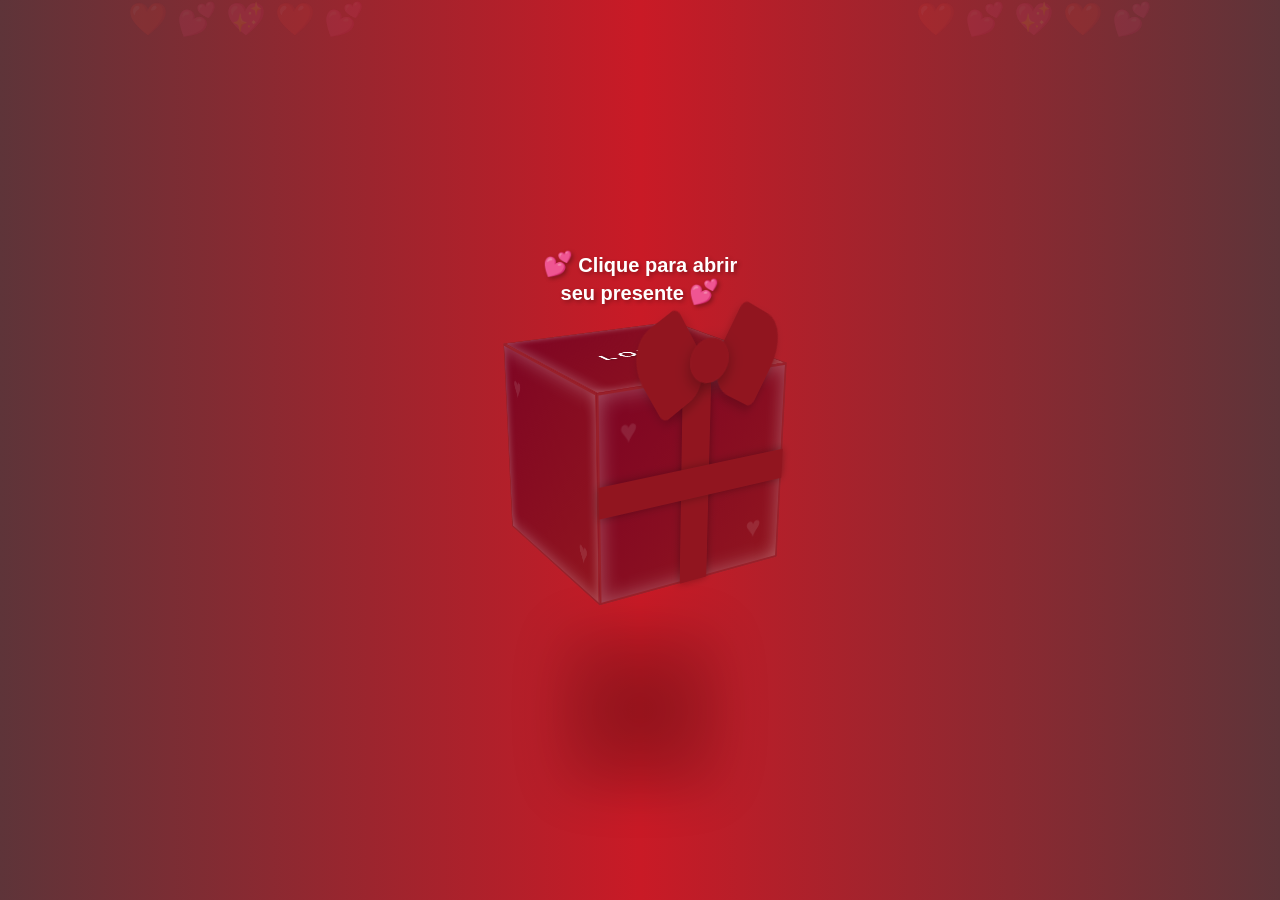
<file: index.html>
<!DOCTYPE html>
<html lang="pt-br">
<head>
    <meta charset="UTF-8">
    <meta name="viewport" content="width=device-width, initial-scale=1.0">
    <title>Seu presente especial ❤️</title>
    <link rel="stylesheet" href="style_.css">
</head>
<body>
    <div class="scene-container">
        <div class="floating-hearts"></div>
        <div class="gift-container" onclick="openGift()">
            <div class="gift-3d">
                <div class="gift-box">
                    <div class="face front">
                        <div class="heart-pattern"></div>
                    </div>
                    <div class="face back">
                        <div class="heart-pattern"></div>
                    </div>
                    <div class="face right">
                        <div class="heart-pattern"></div>
                    </div>
                    <div class="face left">
                        <div class="heart-pattern"></div>
                    </div>
                    <div class="face top">
                        <div class="lid-decoration">
                            <span class="love-text">LOVE</span>
                        </div>
                    </div>
                    <div class="face bottom"></div>
                </div>
                <div class="ribbon ribbon-vertical"></div>
                <div class="ribbon ribbon-horizontal"></div>
                <div class="bow-3d">
                    <div class="bow-left"></div>
                    <div class="bow-right"></div>
                    <div class="bow-center"></div>
                </div>
            </div>
            <div class="shadow"></div>
            <div class="click-text">
                <span class="heart-icon">💕</span>
                Clique para abrir seu presente
                <span class="heart-icon">💕</span>
            </div>
        </div>
    </div>

    <script src="main_.js"></script>
</body>
</html>
</file>
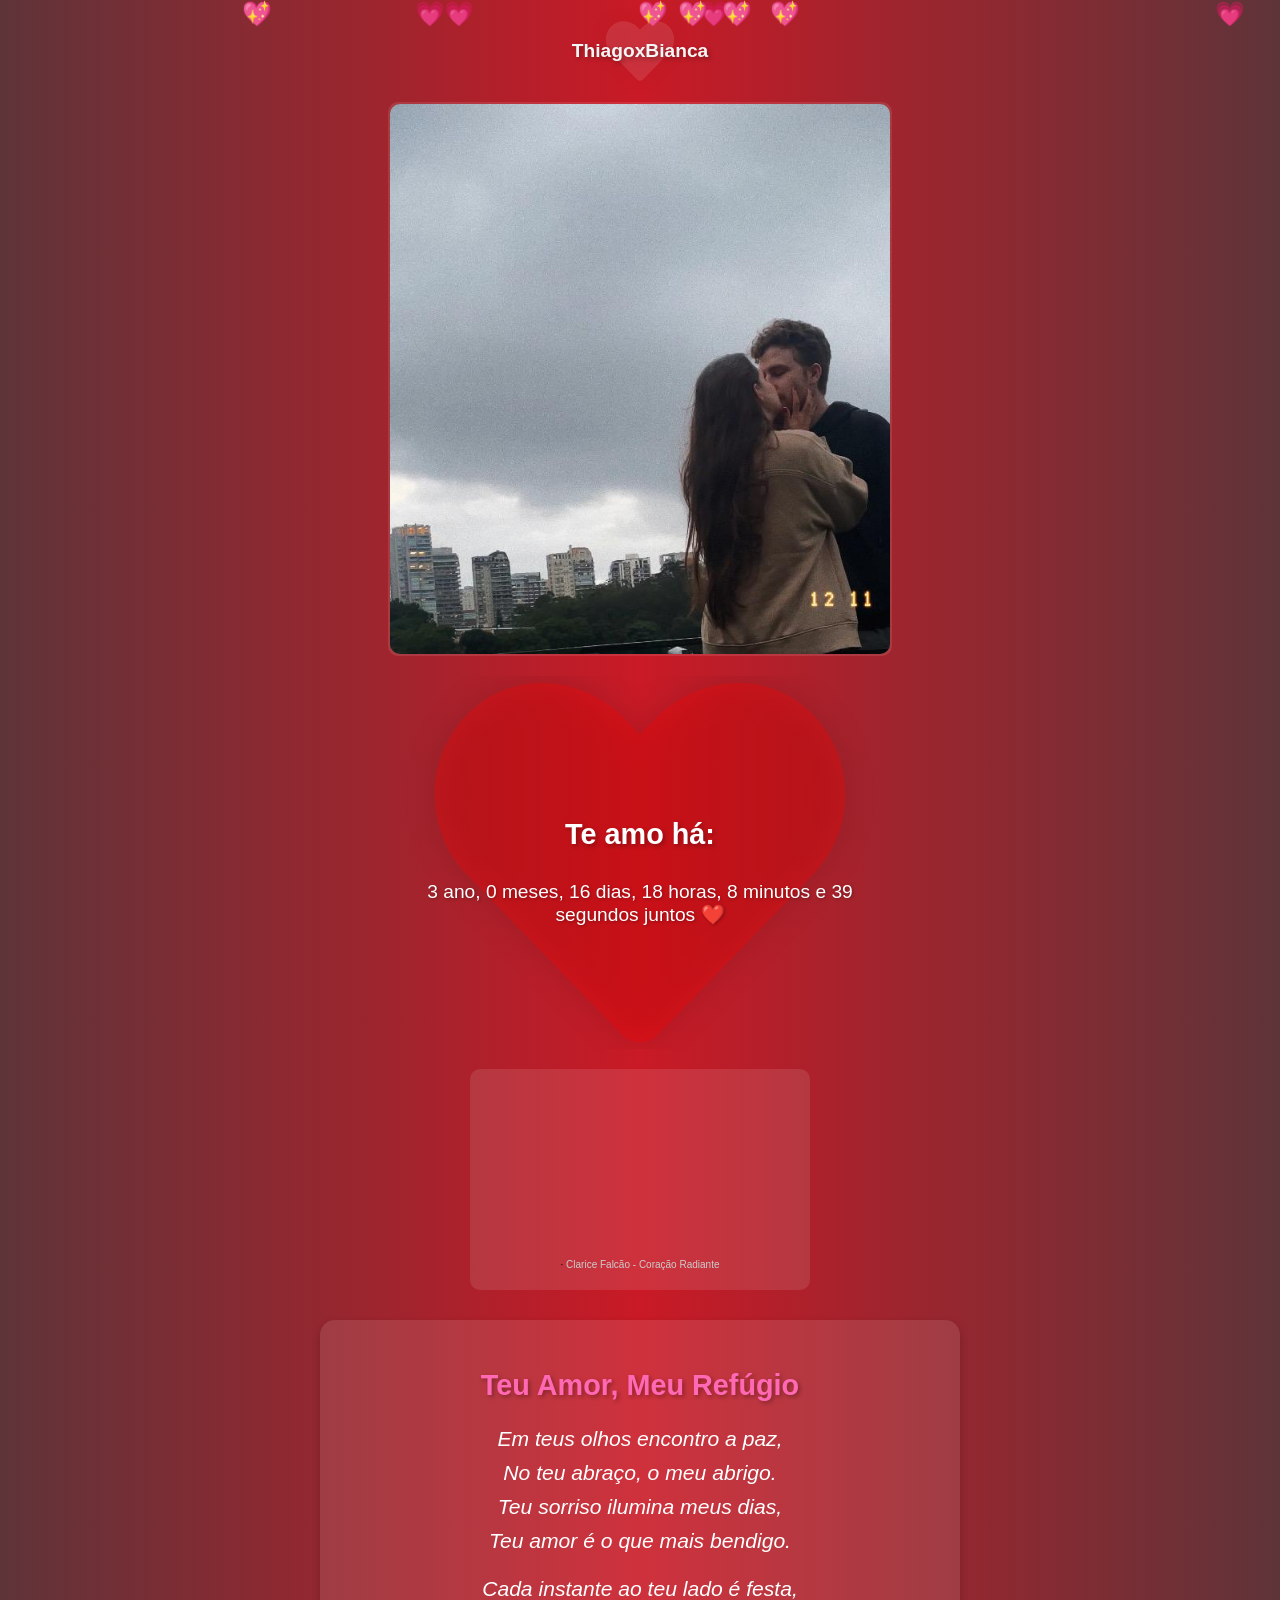
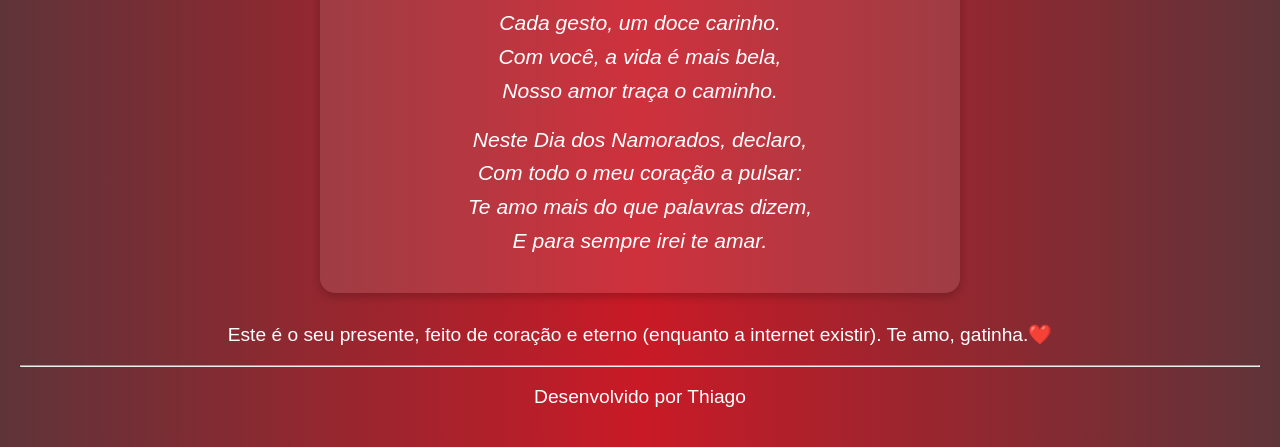
<file: index_principal.html>
<!DOCTYPE html>
<html lang="pt-br">
<head>  <meta charset="UTF-8" />
  <meta name="viewport" content="width=device-width, initial-scale=1.0, maximum-scale=1.0, user-scalable=no"/>
  <title>Feliz dia dos Namorados</title>
  <link rel="stylesheet" href="style_principal.css" />
</head>
<body>
  <div class="container">
    <div class="link">
      <svg class="heart-shape" viewBox="0 0 512 512" width="100" height="100">
        <path d="M462.3 62.6C407.5 15.9 326 24.3 275.7 76.2L256 96.5l-19.7-20.3C186.1 24.3 104.5 15.9 49.7 62.6c-62.8 53.6-66.1 149.8-9.9 207.9l193.5 199.8c12.5 12.9 32.8 12.9 45.3 0l193.5-199.8c56.3-58.1 53-154.3-9.8-207.9z"/>
      </svg>
      <span class="link-text">ThiagoxBianca</span>
    </div>    <div class="emoji-container">
      <!-- Os emojis serão adicionados via JavaScript -->
    </div>
      <div class="upload-container">
      <div class="slideshow-container">
        <img id="slideshow" class="slideshow-image" src="imagens/foto1.jpeg" alt="Fotos do casal">
      </div>
    </div>    <div class="counter-container">
      <svg class="counter-heart-shape" viewBox="0 0 512 512" width="100" height="100">
        <path d="M462.3 62.6C407.5 15.9 326 24.3 275.7 76.2L256 96.5l-19.7-20.3C186.1 24.3 104.5 15.9 49.7 62.6c-62.8 53.6-66.1 149.8-9.9 207.9l193.5 199.8c12.5 12.9 32.8 12.9 45.3 0l193.5-199.8c56.3-58.1 53-154.3-9.8-207.9z"/>
      </svg>
      <div class="counter-content">
        <h3>Te amo há:</h3>
        <div id="time-together"></div>
        <div id="countdown"></div>
      </div>
    </div><div class="card">
        <!--<button id="play-music" class="play-button">♫ Abrir Música</button>-->
        <div class="music-container">
          <iframe width="100%" height="166" scrolling="no" frameborder="no" allow="autoplay" src="https://w.soundcloud.com/player/?url=https%3A//api.soundcloud.com/tracks/97419463&color=%233b363d&auto_play=true&hide_related=false&show_comments=true&show_user=true&show_reposts=false&show_teaser=true"></iframe><div style="font-size: 10px; color: #080808;line-break: anywhere;word-break: normal;overflow: hidden;white-space: nowrap;text-overflow: ellipsis; font-family: Interstate,Lucida Grande,Lucida Sans Unicode,Lucida Sans,Garuda,Verdana,Tahoma,sans-serif;font-weight: 100;"><a href="https://soundcloud.com/d-zinha73" title="Dézinha73" target="_blank" style="color: #cccccc; text-decoration: none;"></a> · <a href="https://soundcloud.com/d-zinha73/clarice-falc-o-cora-o-radiante" title="Clarice Falcão - Coração Radiante" target="_blank" style="color: #cccccc; text-decoration: none;">Clarice Falcão - Coração Radiante</a></div>
        </div>
      </div><div class="footer">      <div class="poem">
        <h3>Teu Amor, Meu Refúgio</h3>
        <p>
          Em teus olhos encontro a paz,<br>
          No teu abraço, o meu abrigo.<br>
          Teu sorriso ilumina meus dias,<br>
          Teu amor é o que mais bendigo.
        </p>
        <p>
          Cada instante ao teu lado é festa,<br>
          Cada gesto, um doce carinho.<br>
          Com você, a vida é mais bela,<br>
          Nosso amor traça o caminho.
        </p>
        <p>
          Neste Dia dos Namorados, declaro,<br>
          Com todo o meu coração a pulsar:<br>
          Te amo mais do que palavras dizem,<br>
          E para sempre irei te amar.
        </p>
      </div>
      <p class="ppp">Este é o seu presente, feito de coração e eterno (enquanto a internet existir). Te amo, gatinha.❤️</p>
      <hr><p>Desenvolvido por Thiago</p>
    </div>
  </div>

  <script src="main_principal.js"></script>
</body>
</html>
</file>
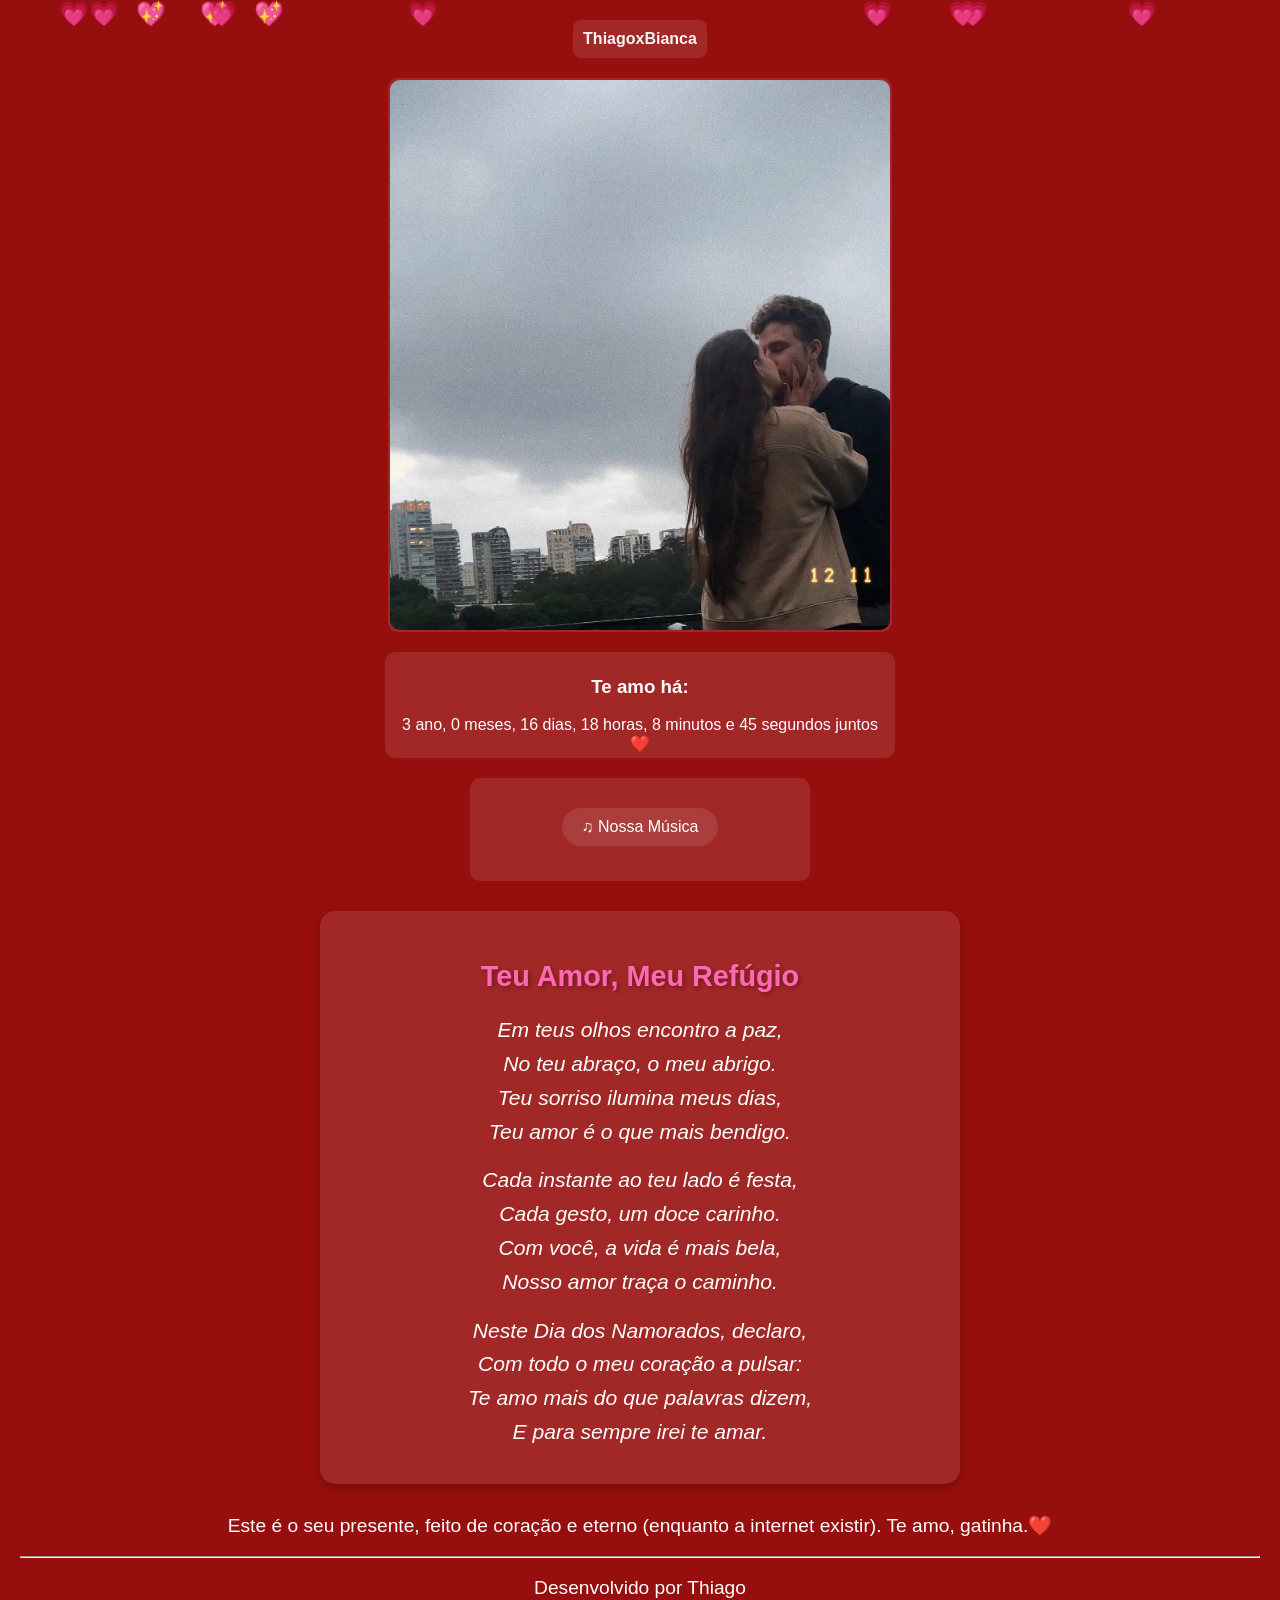
<file: feliz-dia-dos-namorados-branch/index_principal.html>
<!DOCTYPE html>
<html lang="pt-br">
<head>  <meta charset="UTF-8" />
  <meta name="viewport" content="width=device-width, initial-scale=1.0, maximum-scale=1.0, user-scalable=no"/>
  <title>Feliz dia dos Namorados</title>
  <link rel="stylesheet" href="style_principal.css" />
</head>
<body>
  <div class="container">
    <div class="link">ThiagoxBianca</div>    <div class="emoji-container">
      <!-- Os emojis serão adicionados via JavaScript -->
    </div>
      <div class="upload-container">
      <div class="slideshow-container">
        <img id="slideshow" class="slideshow-image" src="imagens/foto1.jpeg" alt="Fotos do casal">
      </div>
    </div>

    <div class="counter-container">
      <h3>Te amo há:</h3>
      <div id="time-together"></div>
      <div id="countdown"></div>    </div>      <div class="card">
        <button id="play-music" class="play-button">♫ Nossa Música</button>
        <div class="music-container">
          <iframe id="music-frame"
                   id="music-frame"
                    style="display:none; border-radius:12px;"
                    src="https://open.spotify.com/embed/track/04h9o3gtRD7fvGafF7ukJj?utm_source=generator&theme=0"
                    width="100%"
                    height="152"
                    frameborder="0"
                    allowtransparency="true"
                    allow="autoplay; clipboard-write; encrypted-media; fullscreen; picture-in-picture"
                    loading="lazy">
          </iframe>
        </div>
      </div><div class="footer">
      <div class="poem">
        <h3>Teu Amor, Meu Refúgio</h3>
        <p>
          Em teus olhos encontro a paz,<br>
          No teu abraço, o meu abrigo.<br>
          Teu sorriso ilumina meus dias,<br>
          Teu amor é o que mais bendigo.
        </p>
        <p>
          Cada instante ao teu lado é festa,<br>
          Cada gesto, um doce carinho.<br>
          Com você, a vida é mais bela,<br>
          Nosso amor traça o caminho.
        </p>
        <p>
          Neste Dia dos Namorados, declaro,<br>
          Com todo o meu coração a pulsar:<br>
          Te amo mais do que palavras dizem,<br>
          E para sempre irei te amar.
        </p>
      </div>
      <p class="ppp">Este é o seu presente, feito de coração e eterno (enquanto a internet existir). Te amo, gatinha.❤️</p>
      <hr><p>Desenvolvido por Thiago</p>
    </div>
  </div>

  <script src="main_principal.js"></script>
</body>
</html>
</file>
<file: style_.css>
* {
    margin: 0;
    padding: 0;
    box-sizing: border-box;
}

body {
    height: 100vh;
    display: flex;
    justify-content: center;
    align-items: center;
    background: #5E3439;
    background: linear-gradient(90deg, rgba(94, 52, 57, 1) 0%, rgba(201, 26, 38, 1) 50%, rgba(94, 52, 57, 1) 100%);
    overflow: hidden;
    font-family: 'Arial', sans-serif;
}

.scene-container {
    width: 100%;
    height: 100%;
    position: relative;
    display: flex;
    justify-content: center;
    align-items: center;
    perspective: 1000px;
}

/* Floating hearts background */
.floating-hearts {
    position: absolute;
    width: 100%;
    height: 100%;
    overflow: hidden;
    z-index: 1;
}

.floating-hearts::before,
.floating-hearts::after {
    content: '❤️ 💕 💖 ❤️ 💕';
    position: absolute;
    font-size: 2rem;
    animation: float-up 15s linear infinite;
    opacity: 0.1;
}

.floating-hearts::before {
    left: 10%;
    animation-delay: 0s;
}

.floating-hearts::after {
    right: 10%;
    animation-delay: 7.5s;
}

@keyframes float-up {
    0% {
        transform: translateY(100vh) rotate(0deg);
        opacity: 0;
    }
    10% {
        opacity: 0.1;
    }
    90% {
        opacity: 0.1;
    }
    100% {
        transform: translateY(-100vh) rotate(360deg);
        opacity: 0;
    }
}

.gift-container {
    cursor: pointer;
    z-index: 10;
    transform-style: preserve-3d;
}

.gift-3d {
    position: relative;
    width: 200px;
    height: 200px;
    transform-style: preserve-3d;
    transform: rotateX(-20deg) rotateY(30deg);
    transition: transform 0.6s ease;
    animation: gentle-float 3s ease-in-out infinite;
}

@keyframes gentle-float {
    0%, 100% { transform: rotateX(-20deg) rotateY(30deg) translateY(0); }
    50% { transform: rotateX(-20deg) rotateY(30deg) translateY(-10px); }
}

.gift-3d:hover {
    transform: rotateX(-20deg) rotateY(40deg) scale(1.05);
}

.gift-box {
    position: relative;
    width: 100%;
    height: 100%;
    transform-style: preserve-3d;
    transform-origin: center center;
}

.face {
    position: absolute;
    background: linear-gradient(135deg, #7e0523, #91151f);
    border: 2px solid #99202a;
    box-shadow: inset 0 0 20px rgba(255, 255, 255, 0.3);
}

.face.front,
.face.back {
    width: 200px;
    height: 200px;
}

.face.front {
    transform: translateZ(100px);
}

.face.back {
    transform: rotateY(180deg) translateZ(100px);
}

.face.right,
.face.left {
    width: 200px;
    height: 200px;
}

.face.right {
    transform: rotateY(90deg) translateZ(100px);
}

.face.left {
    transform: rotateY(-90deg) translateZ(100px);
}

.face.top,
.face.bottom {
    width: 200px;
    height: 200px;
}

.face.top {
    transform: rotateX(90deg) translateZ(100px);
    background: linear-gradient(135deg,  #7e0523, #91151f);
    overflow: hidden;
}

.face.bottom {
    transform: rotateX(-90deg) translateZ(100px);
}

/* Heart pattern on box faces */
.heart-pattern {
    width: 100%;
    height: 100%;
    position: relative;
    overflow: hidden;
}

.heart-pattern::before,
.heart-pattern::after {
    content: '♥';
    position: absolute;
    font-size: 30px;
    color: rgba(255, 255, 255, 0.1);
}

.heart-pattern::before {
    top: 20px;
    left: 20px;
}

.heart-pattern::after {
    bottom: 20px;
    right: 20px;
}

/* Lid decoration */
.lid-decoration {
    width: 100%;
    height: 100%;
    display: flex;
    justify-content: center;
    align-items: center;
}

.love-text {
    font-size: 24px;
    font-weight: bold;
    color: white;
    text-shadow: 2px 2px 4px rgba(0, 0, 0, 0.3);
    letter-spacing: 5px;
}

/* 3D Ribbon */
.ribbon {
    position: absolute;
    background: linear-gradient(45deg, #91151f, #91151f);
    transform-style: preserve-3d;
}

.ribbon-vertical {
    width: 30px;
    height: 200px;
    left: 85px;
    top: 0;
    transform: translateZ(101px);
    box-shadow: 0 0 10px rgba(0, 0, 0, 0.3);
}

.ribbon-horizontal {
    width: 200px;
    height: 30px;
    top: 85px;
    left: 0;
    transform: translateZ(101px);
    box-shadow: 0 0 10px rgba(0, 0, 0, 0.3);
}

/* 3D Bow */
.bow-3d {
    position: absolute;
    top: -40px;
    left: 50%;
    transform: translateX(-50%) translateZ(120px);
    transform-style: preserve-3d;
}

.bow-center {
    width: 40px;
    height: 40px;
    background: radial-gradient(circle, #91151f, #91151f);
    border-radius: 50%;
    position: relative;
    z-index: 2;
    box-shadow: 0 5px 15px rgba(0, 0, 0, 0.3);
}

.bow-left,
.bow-right {
    position: absolute;
    width: 60px;
    height: 80px;
    background: linear-gradient(135deg, #91151f, #91151f);
    top: -20px;
    border-radius: 50% 10% 50% 10%;
    box-shadow: 0 5px 10px rgba(0, 0, 0, 0.2);
}

.bow-left {
    left: -50px;
    transform: rotate(-30deg);
}

.bow-right {
    right: -50px;
    transform: rotate(30deg) scaleX(-1);
}

/* Shadow */
.shadow {
    position: absolute;
    width: 180px;
    height: 180px;
    background: radial-gradient(ellipse, rgba(0, 0, 0, 0.3), transparent);
    bottom: -250px;
    left: 50%;
    transform: translateX(-50%);
    filter: blur(20px);
}

/* Click text */
.click-text {
    position: absolute;
    width: 100%;
    text-align: center;
    color: white;
    font-size: 20px;
    font-weight: bold;
    top: -100px;
    text-shadow: 2px 2px 4px rgba(0, 0, 0, 0.3);
    animation: pulse 2s ease-in-out infinite;
}

.heart-icon {
    font-size: 24px;
    animation: heartbeat 1.5s ease-in-out infinite;
}

@keyframes pulse {
    0%, 100% { opacity: 0.8; transform: scale(1); }
    50% { opacity: 1; transform: scale(1.05); }
}

@keyframes heartbeat {
    0%, 100% { transform: scale(1); }
    50% { transform: scale(1.2); }
}

/* Opening animation */
.gift-3d.opening {
    animation: shake 0.5s ease-in-out;
}

@keyframes shake {
    0%, 100% { transform: rotateX(-20deg) rotateY(30deg) translateX(0); }
    25% { transform: rotateX(-20deg) rotateY(30deg) translateX(-5px); }
    75% { transform: rotateX(-20deg) rotateY(30deg) translateX(5px); }
}

.gift-3d.opening .face.top {
    animation: lid-open 0.8s ease-out forwards;
}

@keyframes lid-open {
    0% { transform: rotateX(90deg) translateZ(100px); }
    100% { transform: rotateX(90deg) translateZ(100px) rotateX(-90deg) translateY(-100px); opacity: 0; }
}

.gift-3d.opening .bow-3d {
    animation: bow-fly 0.8s ease-out forwards;
}

@keyframes bow-fly {
    0% { transform: translateX(-50%) translateZ(120px); }
    100% { transform: translateX(-50%) translateZ(120px) translateY(-200px) rotate(360deg); opacity: 0; }
}

/* Heart explosion */
.heart-explosion {
    position: absolute;
    font-size: 30px;
    color: #ff4757;
    opacity: 0;
    z-index: 1000;
    user-select: none;
    pointer-events: none;
    animation: heart-explode 2s cubic-bezier(0.165, 0.84, 0.44, 1) forwards;
    filter: drop-shadow(0 0 10px rgba(255, 71, 87, 0.6));
}

@keyframes heart-explode {
    0% {
        transform: scale(0.3) translate(0, 0) rotate(0deg);
        opacity: 0;
    }
    20% {
        opacity: 1;
    }
    100% {
        transform: scale(1.2) translate(var(--tx), var(--ty)) rotate(var(--rotate));
        opacity: 0;
    }
}

/* Responsive design */
@media screen and (max-width: 480px) {
    .gift-3d {
        width: 150px;
        height: 150px;
    }

    .face.front,
    .face.back,
    .face.right,
    .face.left,
    .face.top,
    .face.bottom {
        width: 150px;
        height: 150px;
    }

    .face.front { transform: translateZ(75px); }
    .face.back { transform: rotateY(180deg) translateZ(75px); }
    .face.right { transform: rotateY(90deg) translateZ(75px); }
    .face.left { transform: rotateY(-90deg) translateZ(75px); }
    .face.top { transform: rotateX(90deg) translateZ(75px); }
    .face.bottom { transform: rotateX(-90deg) translateZ(75px); }

    .ribbon-vertical {
        width: 25px;
        height: 150px;
        left: 62.5px;
        transform: translateZ(76px);
    }

    .ribbon-horizontal {
        width: 150px;
        height: 25px;
        top: 62.5px;
        transform: translateZ(76px);
    }

    .bow-3d {
        transform: translateX(-50%) translateZ(90px) scale(0.8);
    }

    .click-text {
        font-size: 16px;
        bottom: -60px;
    }

    .shadow {
        width: 140px;
        height: 140px;
        bottom: -200px;
    }
}
</file>
<file: style_principal.css>
body {
  margin: 0;
  font-family: sans-serif;
  background: #5E3439;
  background: linear-gradient(90deg, rgba(94, 52, 57, 1) 0%, rgba(201, 26, 38, 1) 50%, rgba(94, 52, 57, 1) 100%);
  color: white;
  min-height: 100vh;
}

.container {
  text-align: center;
  padding: 20px;
  position: relative;
}

.link {
  position: relative;
  color: whitesmoke;
  width: fit-content;
  margin: 0 auto 20px;
  font-weight: bold;
  cursor: pointer;
  display: flex;
  align-items: center;
  justify-content: center;
}

.heart-shape {
  position: absolute;
  fill: rgba(255, 255, 255, 0.1);
  width: 120px;
  height: 120px;
  transition: fill 0.3s, transform 0.3s;
  z-index: -1;
  max-width: 100%;
  max-height: 100%;
  filter: drop-shadow(0 0 10px rgba(0, 0, 0, 0.3));
}

.link-text {
  font-size: 1.2em;
  z-index: 1;
  padding: 20px;
  text-shadow: 2px 2px 4px rgba(0, 0, 0, 0.3);
}

.emoji-container {
  position: fixed;
  top: 0;
  left: 0;
  width: 100%;
  height: 100%;
  pointer-events: none;
  z-index: 1000;
  overflow: hidden;
}

.emoji {
  position: fixed;
  font-size: 1.5rem;
  user-select: none;
  animation: fall linear;
}

@keyframes fall {
  0% {
    transform: translateY(-20vh) rotate(0deg);
    opacity: 1;
  }
  90% {
    opacity: 1;
  }
  100% {
    transform: translateY(100vh) rotate(360deg);
    opacity: 0;
  }
}

.card {
  background: rgba(255, 255, 255, 0.1);
  border-radius: 10px;
  padding: 20px;
  display: inline-block;
}

#upload {
  display: block;
  margin: 0 auto 10px;
}

#preview {
  max-width: 300px;
  max-height: 400px;
  display: block;
  margin: 10px auto;
}

#music-link {
  display: block;
  margin: 10px auto;
  padding: 5px;
  width: 90%;
}

.footer {
  margin-top: 30px;
  font-size: 1.2rem;
}

.upload-container {
  width: 500px;
  min-height: 300px;
  margin: 20px auto;
  padding: 2px;
  background: rgba(255, 255, 255, 0.1);
  border-radius: 10px;
}

.image-scroll-container {
  overflow-x: auto;
  width: 100%;
  padding: 10px 0;
  margin-top: 15px;
  scrollbar-width: thin;
  scrollbar-color: #007BFF #222;
}

.image-scroll-container::-webkit-scrollbar {
  height: 8px;
}

.image-scroll-container::-webkit-scrollbar-track {
  background: #1c232b;
  border-radius: 4px;
}

.image-scroll-container::-webkit-scrollbar-thumb {
  background: #1c232b;
  border-radius: 4px;
}

#image-preview {
  display: flex;
  gap: 15px;
  padding: 5px;
}

#image-preview img {
  width: 300px;
  height: 250px;
  object-fit: cover;
  border-radius: 8px;
  flex-shrink: 0;
  transition: transform 0.2s;
}

#image-preview img:hover {
  transform: scale(1.02);
}

.counter-container {
  position: relative;
  background: transparent;
  padding: 20px;
  border-radius: 10px;
  margin: 20px auto;
  max-width: 500px;
  width: 95%;
  display: flex;
  justify-content: center;
  align-items: center;
  overflow: hidden;
  aspect-ratio: 1.5 / 1;
}

.counter-heart-shape {
  position: absolute;
  fill: rgba(255, 255, 255, 0.1);
  width: 100%;
  height: 100%;
  z-index: -1;
  transition: fill 0.5s ease, transform 0.5s ease;
  max-width: 100%;
  max-height: 100%;
  filter: drop-shadow(0 0 15px rgba(0, 0, 0, 0.4));
}

.counter-content {
  text-align: center;
  z-index: 1;
  padding: 20px;
  width: 100%;
}

.counter-content h3 {
  color: white;
  font-size: 1.8em;
  margin-bottom: 30px;
  text-shadow: 2px 2px 4px rgba(0, 0, 0, 0.3);
}

#time-together, #countdown {
  font-size: 1.2em;
  margin: 10px 0;
  text-shadow: 1px 1px 3px rgba(0, 0, 0, 0.3);
}

.play-button {
  background:  #007BFF;
  color: white;
  border: none;
  padding: 10px 20px;
  border-radius: 20px;
  cursor: pointer;
  font-size: 16px;
  margin: 10px auto;
  display: block;
  transition: transform 0.2s, background 0.2s;
}

.play-button:hover {
  background: #70adee;
  transform: scale(1.05);
}

.play-button:active {
  transform: scale(0.95);
}



.slideshow-container {
  width: 100%;
  height: 550px;
  overflow: hidden;
  border-radius: 10px;
}

.slideshow-image {
  width: 100%;
  height: 100%;
  object-fit: cover;
  transition: opacity 0.5s ease-in-out;
}

.poem {
  max-width: 600px;
  margin: 30px auto;
  padding: 20px;
  background: rgba(255, 255, 255, 0.1);
  border-radius: 15px;
  box-shadow: 0 4px 8px rgba(0, 0, 0, 0.2);
}

.poem h3 {
  color: #ff69b4;
  font-size: 1.5em;
  margin-bottom: 20px;
  text-shadow: 2px 2px 4px rgba(0, 0, 0, 0.3);
}

.poem p {
  font-size: 1.1em;
  line-height: 1.6;
  margin: 15px 0;
  font-style: italic;
  color: #fff;
}



/* Estilos responsivos */
@media screen and (max-width: 414px) {
  .container {
    padding: 10px;
  }

  .link {
    font-size: 1.2rem;
    padding: 8px 15px;
  }

  .upload-container {
    width: 95%;
    margin: 10px auto;
    padding: 10px;
  }

  .slideshow-container {
    height: 400px;
  }

  .counter-container {
    width: 90%;
    padding: 15px;
    margin: 10px auto;
  }

  .card {
    width: 90%;
    margin: 10px auto;
  }

  .video-container iframe {
    width: 100%;
    height: 200px;
  }

  .play-button {
    width: 80%;
    margin: 10px auto;
    font-size: 1.1rem;
  }

  .poem {
    width: 90%;
    margin: 20px auto;
    padding: 15px;
  }

  .poem h3 {
    font-size: 1.3rem;
  }

  .poem p {
    font-size: 1rem;
    line-height: 1.4;
  }

  .footer {
    margin-top: 20px;
  }

  .ppp {
    font-size: 1rem;
    padding: 0 15px;
  }

  .emoji {
    font-size: 1.2rem;
  }
}

/* Ajustes específicos para iPhone 12 */
@media screen and (max-width: 390px), 
       screen and (max-height: 844px) {
  .slideshow-container {
    height: 400px;
  }

  .video-container iframe {
    height: 200px;
  }

  .upload-container {
    width: 95%;
    margin: 8px auto;
  }

  #image-preview img {
    width: 250px;
    height: 200px;
  }

  .poem {
    width: 95%;
    margin: 15px auto;
    padding: 12px;
  }

  .poem h3 {
    font-size: 1.2rem;
  }

  .poem p {
    font-size: 0.95rem;
    line-height: 1.3;
  }

  .counter-container {
    width: 95%;
    padding: 12px;
  }

  #time-together {
    font-size: 1.1rem;
  }

  .play-button {
    padding: 8px 16px;
    font-size: 0.95rem;
  }

  .link {
    font-size: 1.1rem;
    padding: 8px 12px;
  }
}

/* Landscape orientation */
@media screen and (max-height: 390px) {
  .slideshow-container {
    height: 400px;
  }

  .video-container iframe {
    height: 180px;
  }

  .poem {
    margin: 10px auto;
  }

  .counter-container {
    margin: 8px auto;
  }
}
</file>
<file: feliz-dia-dos-namorados-branch/style_principal.css>
body {
  margin: 0;
  font-family: sans-serif;
  background: #970e0e;
  color: white;
  min-height: 100vh;
}

.container {
  text-align: center;
  padding: 20px;
  position: relative;
}

.link {
  background: rgba(255, 255, 255, 0.1);
  color: whitesmoke;
  padding: 10px;
  border-radius: 8px;
  width: fit-content;
  margin: 0 auto 20px;
  font-weight: bold;
}

.emoji-container {
  position: fixed;
  top: 0;
  left: 0;
  width: 100%;
  height: 100%;
  pointer-events: none;
  z-index: 1000;
  overflow: hidden;
}

.emoji {
  position: fixed;
  font-size: 1.5rem;
  user-select: none;
  animation: fall linear;
}

@keyframes fall {
  0% {
    transform: translateY(-20vh) rotate(0deg);
    opacity: 1;
  }
  90% {
    opacity: 1;
  }
  100% {
    transform: translateY(100vh) rotate(360deg);
    opacity: 0;
  }
}

.card {
  background: rgba(255, 255, 255, 0.1);
  border-radius: 10px;
  padding: 20px;
  display: inline-block;
}

#upload {
  display: block;
  margin: 0 auto 10px;
}

#preview {
  max-width: 300px;
  max-height: 400px;
  display: block;
  margin: 10px auto;
}

#music-link {
  display: block;
  margin: 10px auto;
  padding: 5px;
  width: 90%;
}

.footer {
  margin-top: 30px;
  font-size: 1.2rem;
}

.upload-container {
  width: 500px;
  min-height: 300px;
  margin: 20px auto;
  padding: 2px;
  background: rgba(255, 255, 255, 0.1);
  border-radius: 10px;
}

.image-scroll-container {
  overflow-x: auto;
  width: 100%;
  padding: 10px 0;
  margin-top: 15px;
  scrollbar-width: thin;
  scrollbar-color: #007BFF #222;
}

.image-scroll-container::-webkit-scrollbar {
  height: 8px;
}

.image-scroll-container::-webkit-scrollbar-track {
  background: #1c232b;
  border-radius: 4px;
}

.image-scroll-container::-webkit-scrollbar-thumb {
  background: #1c232b;
  border-radius: 4px;
}

#image-preview {
  display: flex;
  gap: 15px;
  padding: 5px;
}

#image-preview img {
  width: 300px;
  height: 250px;
  object-fit: cover;
  border-radius: 8px;
  flex-shrink: 0;
  transition: transform 0.2s;
}

#image-preview img:hover {
  transform: scale(1.02);
}

.counter-container {
  background: rgba(255, 255, 255, 0.1);
  padding: 5px;
  border-radius: 10px;
  margin: 20px auto;
  max-width: 500px;
}

#time-together {
  font-size: 1.2rem;
  color: #fff;
  margin-top: 10px;
}

.play-button {
  background: rgba(255, 255, 255, 0.1);
  color: white;
  border: none;
  padding: 10px 20px;
  border-radius: 20px;
  cursor: pointer;
  font-size: 16px;
  margin: 10px auto;
  display: block;
  transition: transform 0.2s, background 0.2s;
}

.play-button:hover {
  background: #70adee;
  transform: scale(1.05);
}

.play-button:active {
  transform: scale(0.95);
}

.music-container {
  margin-top: 15px;
  width: 300px;
  margin-left: auto;
  margin-right: auto;
}

#music-frame {
  box-shadow: 0 4px 8px rgba(0,0,0,0.2);
  transition: transform 0.3s ease;
  background: transparent;
}

#music-frame:hover {
  transform: scale(1.02);
}

@media screen and (max-width: 390px) {
  .music-container {
    width: 100%;
  }
}

.slideshow-container {
  width: 100%;
  height: 550px;
  overflow: hidden;
  border-radius: 10px;
}

.slideshow-image {
  width: 100%;
  height: 100%;
  object-fit: cover;
  transition: opacity 0.5s ease-in-out;
}

.poem {
  max-width: 600px;
  margin: 30px auto;
  padding: 20px;
  background: rgba(255, 255, 255, 0.1);
  border-radius: 15px;
  box-shadow: 0 4px 8px rgba(0, 0, 0, 0.2);
}

.poem h3 {
  color: #ff69b4;
  font-size: 1.5em;
  margin-bottom: 20px;
  text-shadow: 2px 2px 4px rgba(0, 0, 0, 0.3);
}

.poem p {
  font-size: 1.1em;
  line-height: 1.6;
  margin: 15px 0;
  font-style: italic;
  color: #fff;
}

/* Estilos responsivos */
@media screen and (max-width: 414px) {
  .container {
    padding: 10px;
  }

  .link {
    font-size: 1.2rem;
    padding: 8px 15px;
  }

  .upload-container {
    width: 90%;
    margin: 10px auto;
    padding: 10px;
  }

  .slideshow-container {
    height: 250px;
  }

  .counter-container {
    width: 90%;
    padding: 15px;
    margin: 10px auto;
  }

  .card {
    width: 90%;
    margin: 10px auto;
  }

  .video-container iframe {
    width: 100%;
    height: 200px;
  }

  .play-button {
    width: 80%;
    margin: 10px auto;
    font-size: 1.1rem;
  }

  .poem {
    width: 90%;
    margin: 20px auto;
    padding: 15px;
  }

  .poem h3 {
    font-size: 1.3rem;
  }

  .poem p {
    font-size: 1rem;
    line-height: 1.4;
  }

  .footer {
    margin-top: 20px;
  }

  .ppp {
    font-size: 1rem;
    padding: 0 15px;
  }

  .emoji {
    font-size: 1.2rem;
  }
}

/* Ajustes específicos para iPhone 12 */
@media screen and (max-width: 390px), 
       screen and (max-height: 844px) {
  .slideshow-container {
    height: 280px;
  }

  .video-container iframe {
    height: 200px;
  }

  .upload-container {
    width: 95%;
    margin: 8px auto;
  }

  #image-preview img {
    width: 250px;
    height: 200px;
  }

  .poem {
    width: 95%;
    margin: 15px auto;
    padding: 12px;
  }

  .poem h3 {
    font-size: 1.2rem;
  }

  .poem p {
    font-size: 0.95rem;
    line-height: 1.3;
  }

  .counter-container {
    width: 95%;
    padding: 12px;
  }

  #time-together {
    font-size: 1.1rem;
  }

  .play-button {
    padding: 8px 16px;
    font-size: 0.95rem;
  }

  .link {
    font-size: 1.1rem;
    padding: 8px 12px;
  }
}

/* Landscape orientation */
@media screen and (max-height: 390px) {
  .slideshow-container {
    height: 200px;
  }

  .video-container iframe {
    height: 180px;
  }

  .poem {
    margin: 10px auto;
  }

  .counter-container {
    margin: 8px auto;
  }
}
</file>
